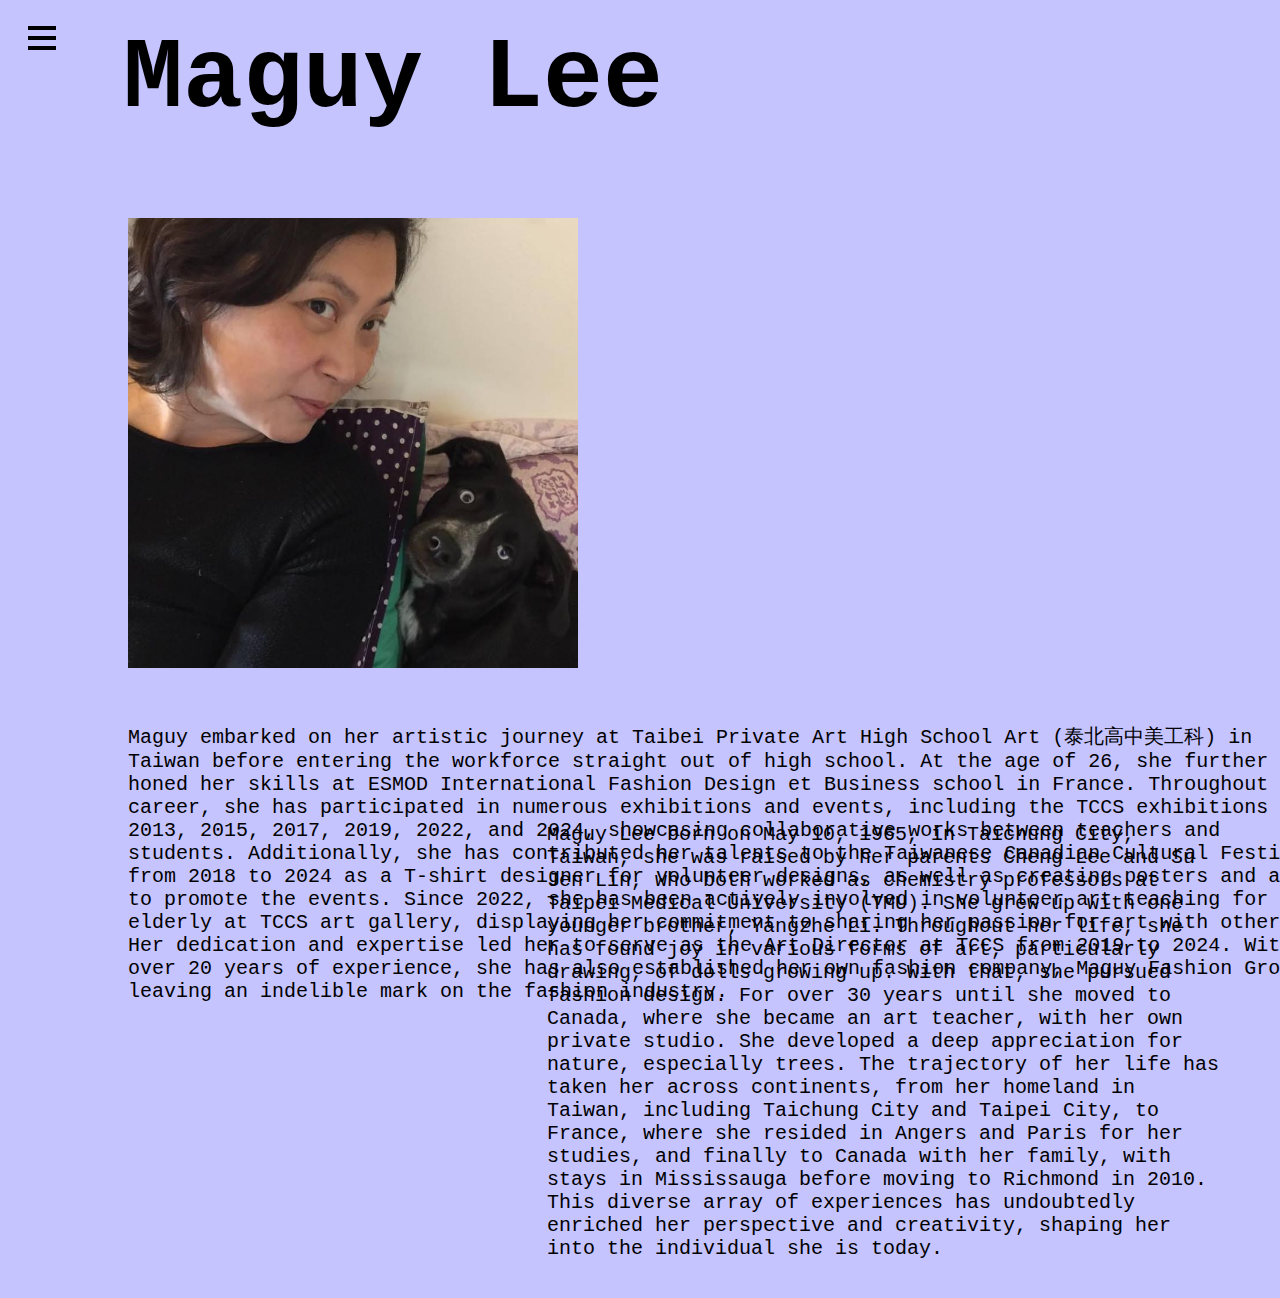
<file: about.html>
<!DOCTYPE html>
<html>
    <head>
        <title> Maguy Lee</title>
        <link rel="stylesheet" type="text/css" href="style.css">
        <script type="text/javascript" src="script.js"></script>
        <link rel="stylesheet" type="text/css" href="style.css">
        <script type="text/javascript" src="script.js"></script>
        <link rel="preconnect" href="https://fonts.googleapis.com">
        <link rel="preconnect" href="https://fonts.gstatic.com" crossorigin>
        <link href="https://fonts.googleapis.com/css2?family=Abril+Fatface&display=swap" rel="stylesheet">
</head>
<body style="background-color: #C5C4FF;">
    <nav>
        <div class="menu-container">
            <div id='menu-button' class="menu-icon">
                <svg width="28" height="24" viewBox="0 0 28 24"
                    fill="none"
                    xmlns="http://www.w3.org/2000/svg">
                    <g clip-path="url(#clip0_124_382)">
                        <path d="M28 0H0V4H28V0Z" fill="black" />
                        <path d="M28 10H0V14H28V10Z"
                            fill="black" />
                        <path d="M28 20H0V24H28V20Z"
                            fill="black" />
                    </g>
                    <defs>
                        <clipPath id="clip0_124_382">
                            <rect width="28" height="24"
                                fill="white" />
                        </clipPath>
                    </defs>
                </svg>

            </div>

            <div class="page-container">
                <h1 class="header-1">Maguy Lee</h1>
            </div>
            <div id="menu" class="menu">
                <ul>
                    <li><a href="index.html">Art Work</a></li>
                    <li><a href="about.html">About Me</a></li>
                </ul>
            </div>
        </div>
    </nav>
        <a href="#menu" class="menu-icon"></a></a>
    <img class="image-1" src="public/imgs/maguy lee and shaodw.JPG" alt= "artist and showdow the dog">


<p class="about-info">Maguy Lee born on May 10, 1965, in Taichung City, Taiwan, she was raised by her parents Cheng Lee and Su Jen Lin, who both worked as chemistry professors at Taipei Medical University (TMU). She grew up with one younger brother, Yangzhe Li. Throughout her life, she has found joy in various forms of art, particularly drawing, of dolls growing up. With that, she pursued fashion design. For over 30 years until she moved to Canada, where she became an art teacher, with her own private studio. She developed a deep appreciation for nature, especially trees. The trajectory of her life has taken her across continents, from her homeland in Taiwan, including Taichung City and Taipei City, to France, where she resided in Angers and Paris for her studies, and finally to Canada with her family, with stays in Mississauga before moving to Richmond in 2010. This diverse array of experiences has undoubtedly enriched her perspective and creativity, shaping her into the individual she is today. </p>
<p class="about-info-2">Maguy embarked on her artistic journey at Taibei Private Art High School Art (泰北高中美工科) in Taiwan before entering the workforce straight out of high school. At the age of 26, she further honed her skills at ESMOD International Fashion Design et Business school in France. Throughout her career, she has participated in numerous exhibitions and events, including the TCCS exhibitions in 2013, 2015, 2017, 2019, 2022, and 2024, showcasing collaborative works between teachers and students. Additionally, she has contributed her talents to the Taiwanese Canadian Cultural Festival from 2018 to 2024 as a T-shirt designer for volunteer designs, as well as creating posters and ads to promote the events. Since 2022, she has been actively involved in volunteer art teaching for the elderly at TCCS art gallery, displaying her commitment to sharing her passion for art with others. Her dedication and expertise led her to serve as the Art Director at TCCS from 2019 to 2024. With over 20 years of experience, she has also established her own fashion company, Maguy Fashion Group, leaving an indelible mark on the fashion industry.</p>
</file>
<file: style.css>
body {
    background-color: #C5C4FF;
    font-family: "Cutive Mono", monospace;
}

.header {
    font-size: 100px;
    margin-top: -50px;
    /* margin-left: 30px; */
    
}
ul{
    list-style-type: none;
    margin-block-start: 0em;
    margin-block-end: 0em;
    margin-inline-start: 0px;
    margin-inline-end: 0px;
    padding-inline-start: 0px;
}
h1 {
    font-size: 6rem;
    margin-top: -50px;
    /* margin-left: 6rem; */
    
}

p {
    font-size: 50px; 
}
/* colby added this */
.page-container {
    max-width: calc(100% - 200px);
    margin: 0 auto;
}
nav{
    margin:0 20px;
    position: relative;
    display: flex;
    height: 60px;
}
.menu-container{
    display: flex;
    justify-content: center;
    align-items: center;
    text-decoration: none;
}
.menu.active{
    display: flex;
}

.menu-icon {
    display:flex;
    align-items: center;
    /* padding: 25px; */
    font-size: 50px;
    width: 1em;
}

.menu{
    padding: 1rem;
    background-color: whitesmoke;
    position: absolute;
    display: none;
    top: 60px;
    left: 0px;
    color: black;
    text-decoration: none;
}
/* End of Colby's Edits */


.images {
    column-count: 2;
    column-gap: 20px;
    column-rule: none;
    height: auto;
    width: 100%;
    /* max-width: 1000px; */
    margin: 0 auto;
    margin-top: 1px;
}

.images {
    position: relative;
}

.images img {
    width: 100%;
    height: auto;
    margin-bottom: 30px;
    break-inside: avoid;
    page-break-inside: avoid;
    transition: filter 0.3s;
}

.img-container{
    position: relative;
}

.img-container:hover .description{
    display: inline;
}

.description{
    display: none;
    position: absolute;
    left: 50%;
    top: 50%;
    transform: translate(-50%, -50%);
}

.abril-fatface-regular {
    font-family: "Abril Fatface", serif;
    font-weight: 400;
    font-style: normal;
  }  

.image.name {
    position: absolute;
    text-align: center;
    top: 50%;
    left: 50%;
    transform: translate(-50%, -50%);
    opacity: 0;
    transition: opacity 0.5s;
    cursor: pointer;
}

img.image:hover  {
    filter: brightness(0.7);
    cursor: pointer;
}

/* .image:hover .name {
    opacity: 1;
    cursor: pointer;
} */

/* Below is artshow */


.about-info {
    float: right;
    width: 675px;
    font-size: 20px;
    margin-right: 50px;
    margin-top: 150px;
    left: 100px;

}

.image-1 {
    width: 450px;
    height: auto;
    margin-top: 150px;
    margin-left: 120px;

}

.header-1 {
    font-size: 100px;
    width: 2000px;
    margin-top: 150px;
    margin-left: -30px;
}

.about-info-2 {
    font-size: 20px;
    position: absolute;
    margin-left: 120px;
    width: 1200px;
    margin-top: 50px;
}
</file>
